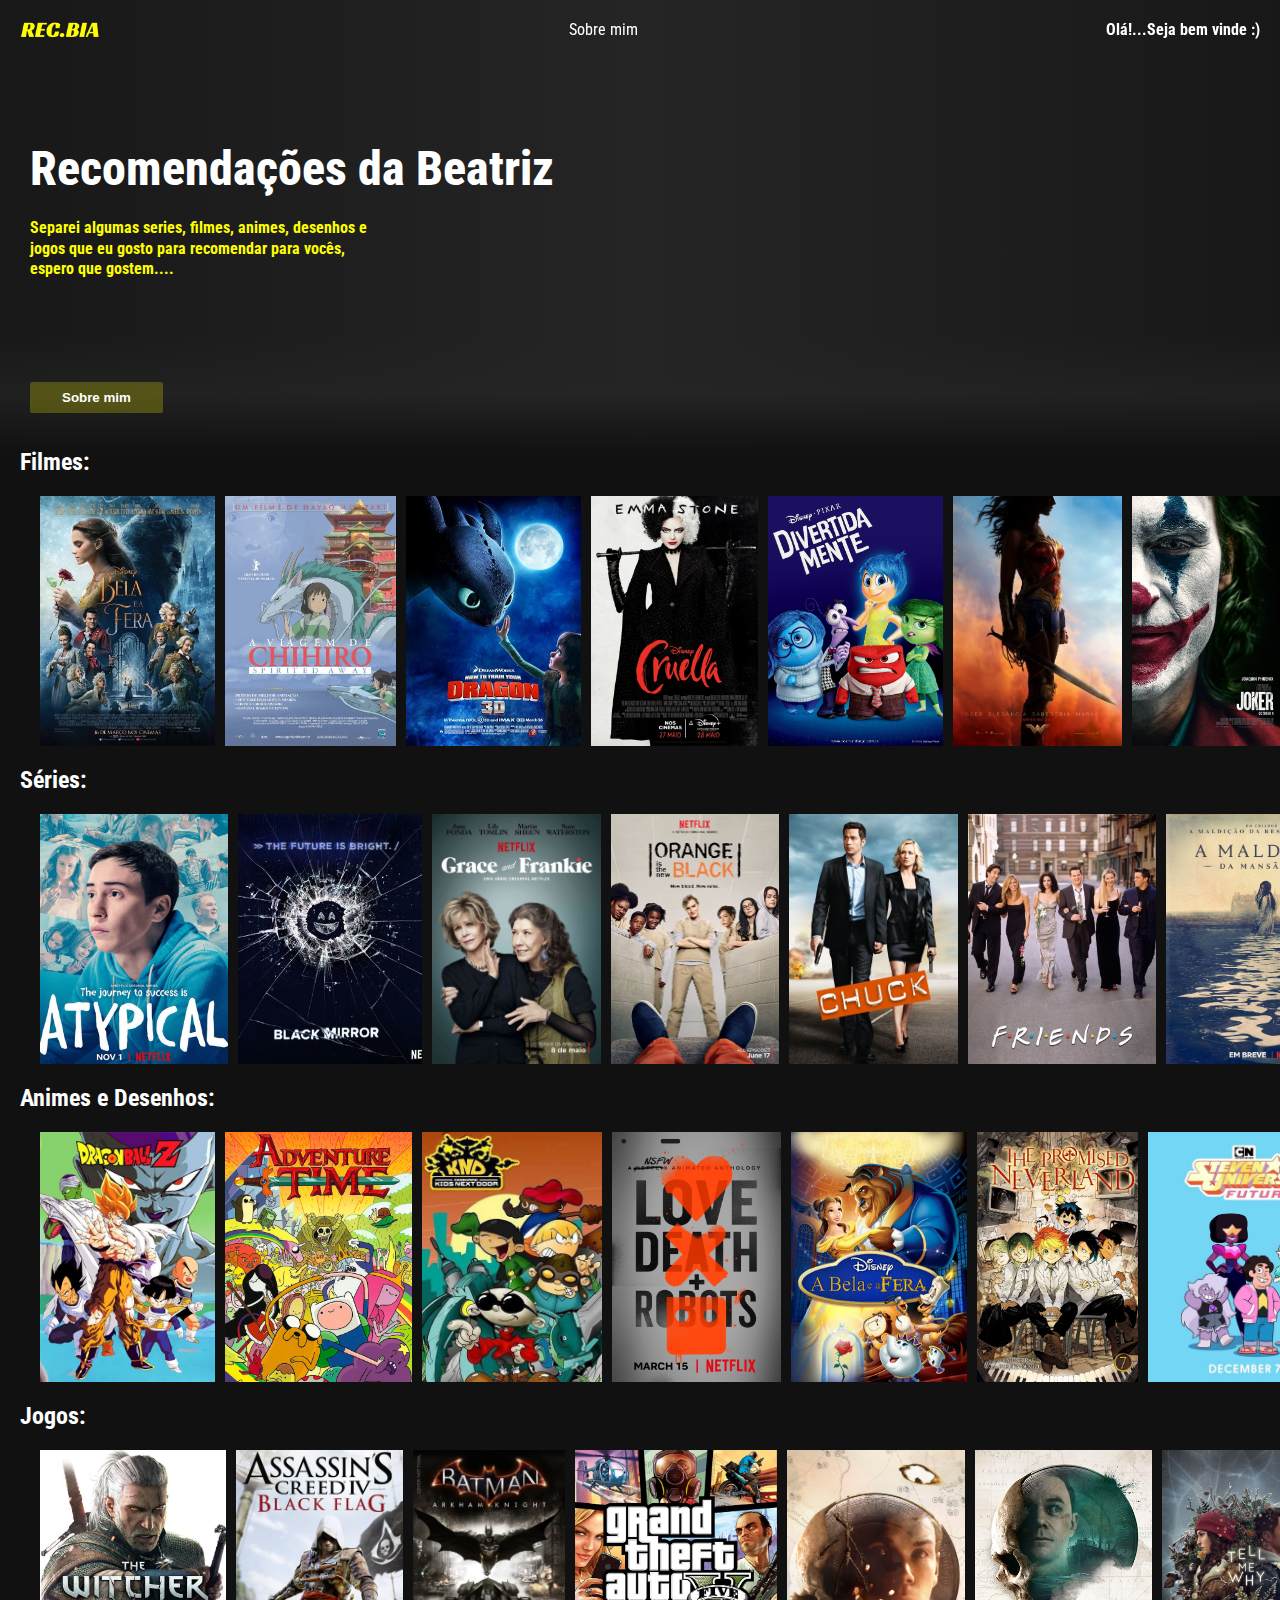
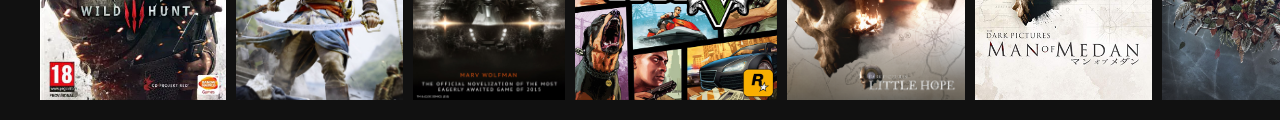
<file: moduloTres/segundaAtividade/index.html>
<!DOCTYPE html>
<html lang="en">

<head>
    <meta charset="UTF-8">
    <meta http-equiv="X-UA-Compatible" content="IE=edge">
    <meta name="viewport" content="width=device-width, initial-scale=1.0">
    <link rel="stylesheet" href="./assets/css/style.css" />
    <link rel="stylesheet" href="https://unpkg.com/swiper/swiper-bundle.min.css" />
    <title>Rec.Bia</title>
</head>

<body>
    <!--NavBar :)-->
    <div id="nav" class="nav">
        <img class="logo" src="./assets/img/REC.BIA.png" alt="Logo Rec. Bia">
        <a class="link" href="sobreMim.html">Sobre mim</a>
        <h4 class="bemvinde">Olá!...Seja bem vinde :)</h4>        
    </div>
    <!--Header(cabeçalho) :)-->
    <header class="banner">
        <div class="apresentacao">
            <h1>Recomendações da Beatriz</h1>
            <h2 class="descricao">Separei algumas series, filmes, animes, desenhos e jogos que eu gosto para recomendar
                para vocês, espero que gostem....</h2>
            <a href="sobreMim.html" target="_parent"><button class="sobremim">Sobre mim</button></a>
        </div>
        <div class="fadeBottom"></div>
    </header>
    <!--Div (recomendações) :)-->
    <div class="recomendacoes">
        <div class="filmes">
            <h2>Filmes:</h2>
            <!--div (poster dos filmes) :)-->
            <div class="posterFilmes">
                <img class="imagemPosterFilmes" src="./assets/img/belaFera.jpg" alt="Poster do filme Bela e a Fera">
                <img class="imagemPosterFilmes" src="./assets/img/chihiro.jpg"
                    alt="Poster do filme A viagem de Chihiro">
                <img class="imagemPosterFilmes" src="./assets/img/comoTreinarDragao.jpg"
                    alt="Poster do filme Como treinar seu dragão">
                <img class="imagemPosterFilmes" src="./assets/img/cruela.webp" alt="Poster do filme Cruela">
                <img class="imagemPosterFilmes" src="./assets/img/divertidamente.jpg"
                    alt="Poster do filme Divertidamente">
                <img class="imagemPosterFilmes" src="./assets/img/images.jfif" alt="Poster do filme Mulher maravilha">
                <img class="imagemPosterFilmes" src="./assets/img/joker.jpg" alt="Poster do filme Coringa">
                <img class="imagemPosterFilmes" src="./assets/img/Minha_Mãe_é_uma_Peça.jpg"
                    alt="Poster do filme Minha mãe é uma peça">
                <img class="imagemPosterFilmes" src="./assets/img/Moana_movie_poster_p_2016.jpg"
                    alt="Poster do filme Moana">
                <img class="imagemPosterFilmes" src="./assets/img/mulher-maravilha-4-696x870-1.jpg"
                    alt="Poster do filme Mulher maravilha 1984">
                <img class="imagemPosterFilmes" src="./assets/img/PETS-2-poster.jpg" alt="Poster do filme Pets">
                <img class="imagemPosterFilmes" src="./assets/img/shrek.jpg" alt="Poster do filme Shrek">
            </div>
            
        </div>
        <div class="series">
            <h2>Séries: </h2>
            <!--div (poster das séries) :)-->
            <div class="posterSeries">
                <img class="imagemPosterSeries" src="./assets/img/atypical.jpg" alt="Poster da série Atypical">
                <img class="imagemPosterSeries" src="./assets/img/blackMirror.jpg" alt="Poster da série Black mirror">
                <img class="imagemPosterSeries" src="./assets/img/graceFrankie.jpg" alt="Poster da série Grace Frankie">
                <img class="imagemPosterSeries" src="./assets/img/Orange_Is_the_New_Black_Temporada_4_Poster.jpg"
                    alt="Poster da série Orange is the new black">
                <img class="imagemPosterSeries" src="./assets/img/chuck.jpg" alt="Poster da série Chuck">
                <img class="imagemPosterSeries" src="./assets/img/friends.jpg" alt="Poster da série Friends">
                <img class="imagemPosterSeries" src="./assets/img/mancaobly.jfif"
                    alt="Poster da série A maldição da mansão Bly">
                <img class="imagemPosterSeries" src="./assets/img/mancaohill.jpg"
                    alt="Poster da série A maldição da maansão Hill">
                <img class="imagemPosterSeries" src="./assets/img/orphanBlack.jpg" alt="Poster da série Orphan black">
                <img class="imagemPosterSeries" src="./assets/img/thebigbang.jpg"
                    alt="Poster da série the big bang theory">
                <img class="imagemPosterSeries" src="./assets/img/thewitcher.jpg" alt="Poster da série The witcher">
            </div>
        </div>
        <div class="animedesenho">
            <h2>Animes e Desenhos:</h2>
            <!--div (poster dos animes e jogos) :)-->
            <div class="posterdesenho">
                <img class="imagemPosterDesenho" src="./assets/img/DBZ.jpg" alt="Poster do anime Dragon Ball Z">
                <img class="imagemPosterDesenho" src="./assets/img/horaAventura.jpg"
                    alt="Poster do desenho Hora de aventura">
                <img class="imagemPosterDesenho" src="./assets/img/KND.jpg" alt="Poster do desenho a turma do bairro">
                <img class="imagemPosterDesenho" src="./assets/img/loveDR.jpg"
                    alt="Poster do desenho love death robots">
                <img class="imagemPosterDesenho" src="./assets/img/Poster_A_Bela_e_a_Fera.jpg"
                    alt="Poster do desenho bela e a fera">
                <img class="imagemPosterDesenho" src="./assets/img/promisedNeverland.jpg"
                    alt="Poster do anime promised neverland">
                <img class="imagemPosterDesenho" src="./assets/img/steven-universe-futur.jpeg"
                    alt="Poster do desenho Steven universo">
                <img class="imagemPosterDesenho" src="./assets/img/The_Midnight_Gospel.jpg"
                    alt="Poster do desenho The midnight gospel">
            </div>
        </div>
        <div class="jogos">
            <h2>Jogos:</h2>
            <!--div (poster dos jogos) :)-->
            <div class="posterjogos">
                <img class="imagemPosterJogos" src="./assets/img/thewitcher3.webp" alt="Poster do jogo the witcher 3">
                <img class="imagemPosterJogos" src="./assets/img/Assassins-Creed-IV-Black-Flag.jpeg"
                    alt="Poster do jogo Assassins creed black flag">
                <img class="imagemPosterJogos" src="./assets/img/batmanArkhamKnight.jpg"
                    alt="Poster do jogo batman arkham knight">
                <img class="imagemPosterJogos" src="./assets/img/gtaV.jpg" alt="Poster do jogo GTA 5">
                <img class="imagemPosterJogos" src="./assets/img/litleHope.png"
                    alt="Poster do jogo Dark pictures litle hope">
                <img class="imagemPosterJogos" src="./assets/img/Poster_Man_of_Medan.png"
                    alt="Poster do jogo Dark pictures man of medan">
                <img class="imagemPosterJogos" src="./assets/img/Tell_Me_Why_(capa).png"
                    alt="Poster do jogo tell me why">
                <img class="imagemPosterJogos" src="./assets/img/theLast.jpg" alt="Poster do jogo the last of us">
                <img class="imagemPosterJogos" src="./assets/img/theLast2.webp"
                    alt="Poster do jogo the last of us part 2">
                <img class="imagemPosterJogos" src="./assets/img/watchDogs2.jpg" alt="Poster do jogo watch dogs 2">
            </div>
        </div>
    </div>
    <script src="./assets/js/script.js"></script>
</body>

</html>
</file>
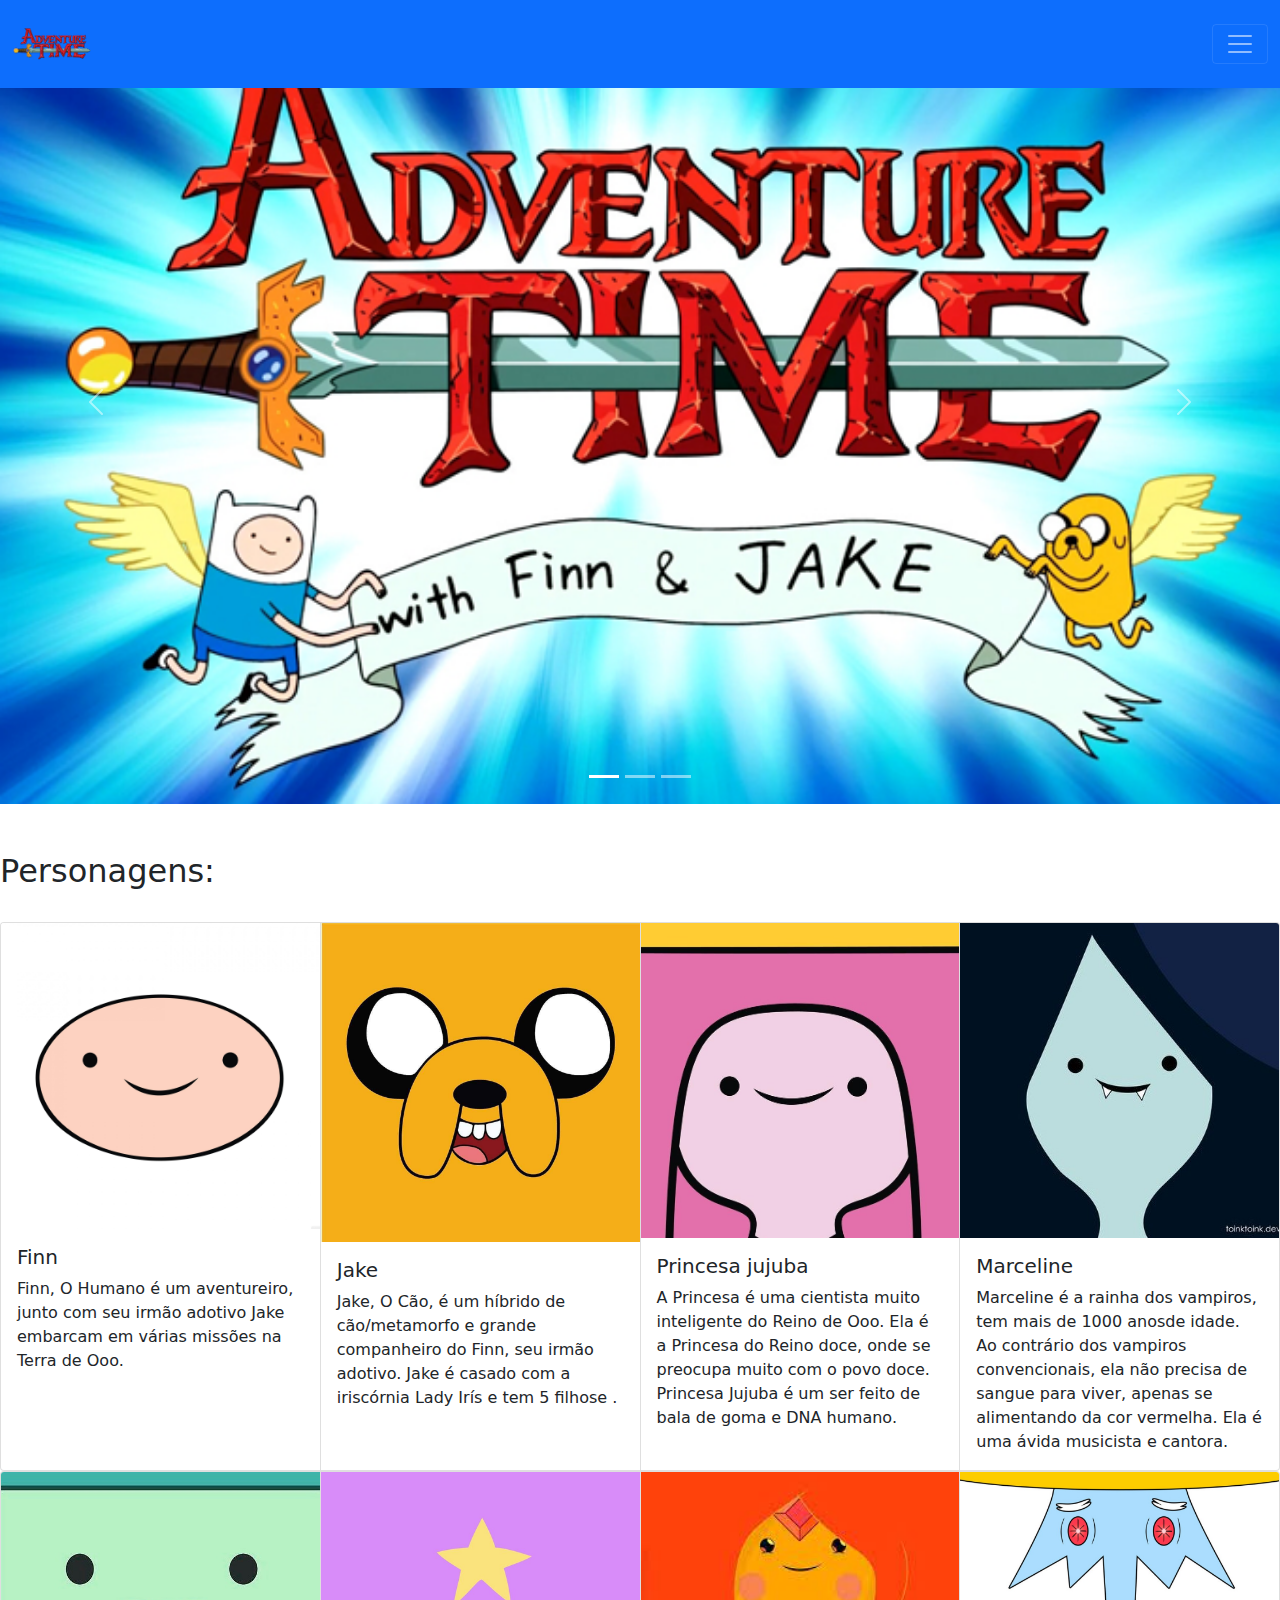
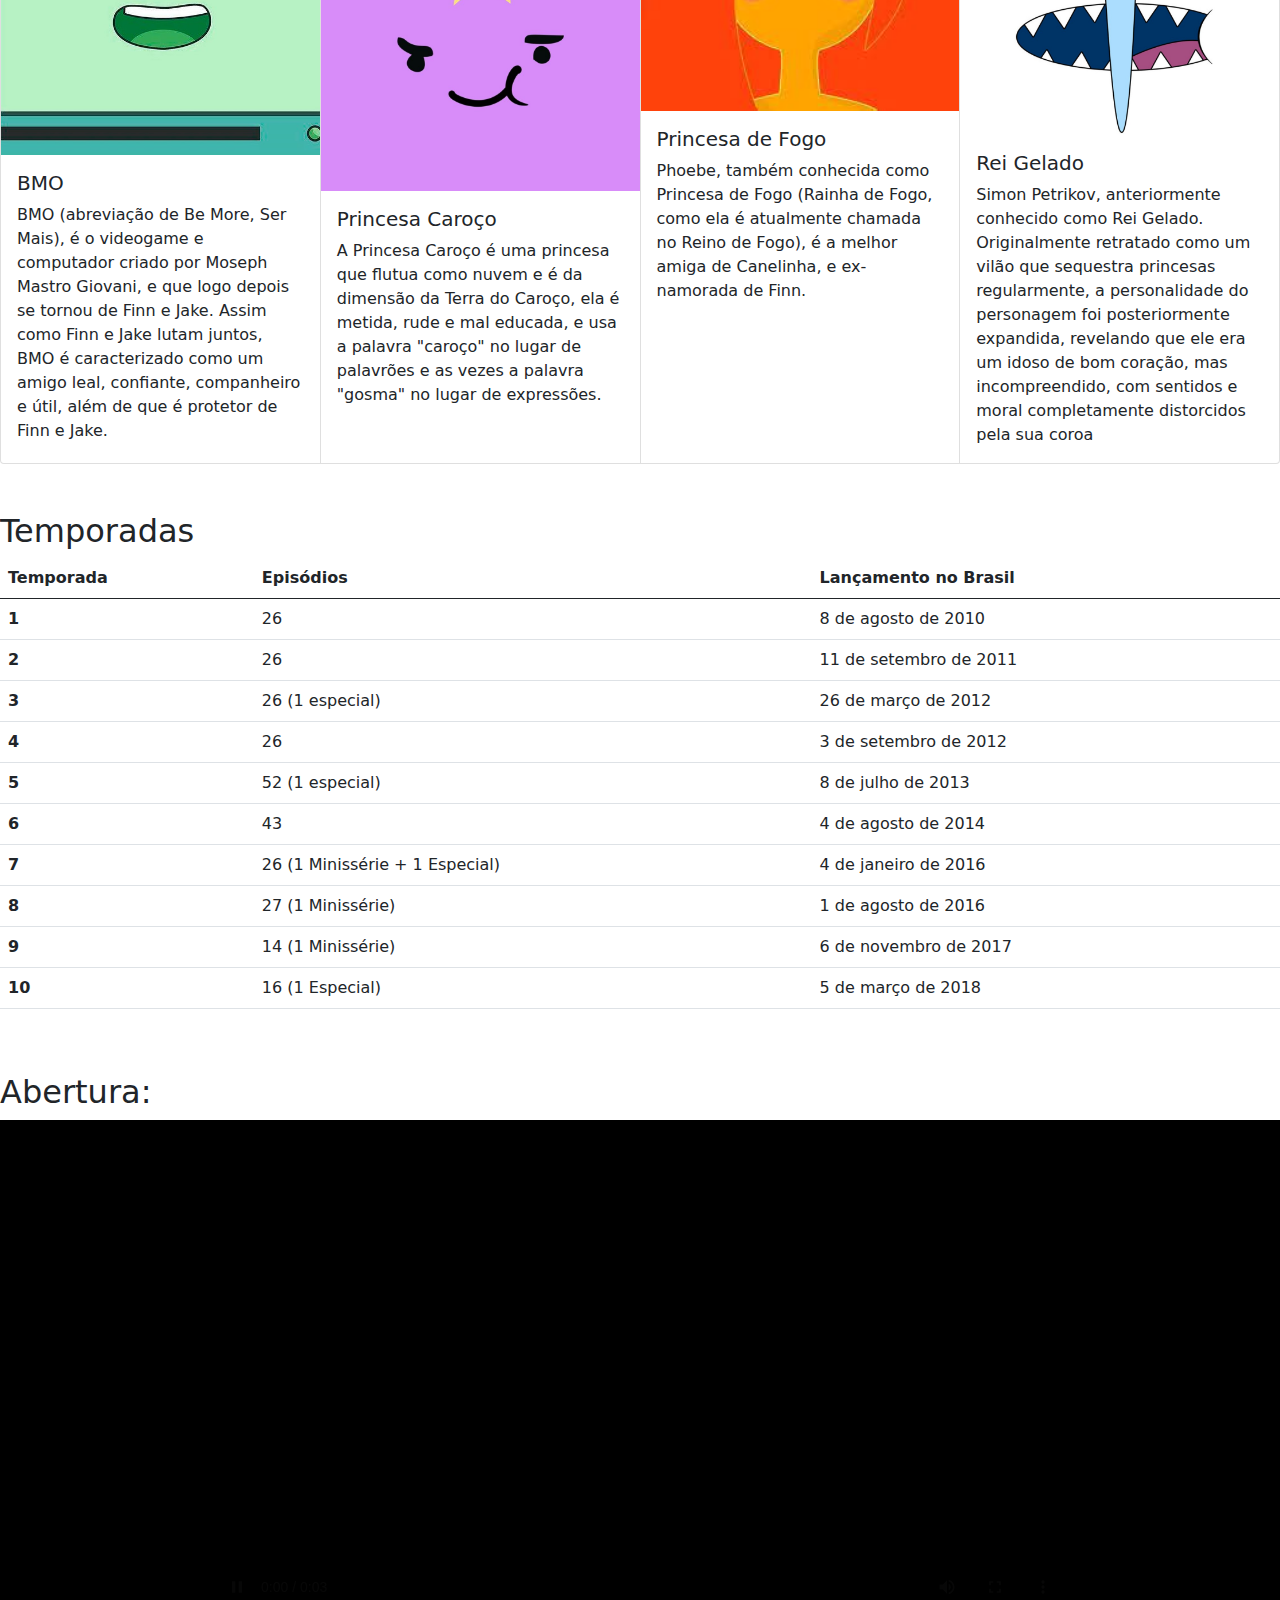
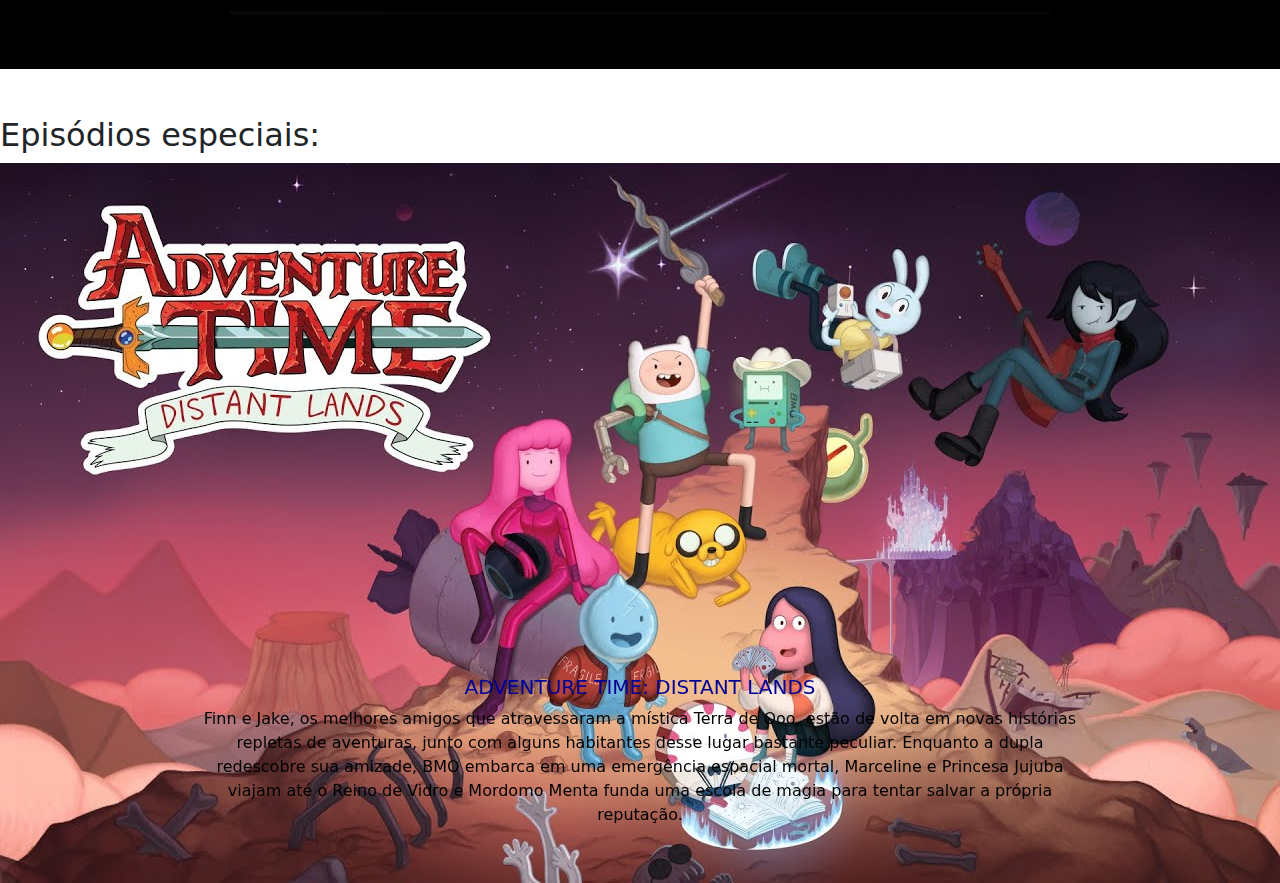
<file: moduloTres/terceiraAtividade/index.html>
<!DOCTYPE html>
<html lang="en">

<head>
    <meta charset="UTF-8">
    <meta http-equiv="X-UA-Compatible" content="IE=edge">
    <meta name="viewport" content="width=device-width, initial-scale=1.0">
    <title>Bootstrap</title>
    <link rel="stylesheet" href="./assets/css/bootstrap.min.css">
    <link rel="stylesheet" href="./assets/css/style.css" />
</head>

<body>
    <nav id="nav" class="navbar fixed-top navbar-dark bg-primary" style="background-color: rgb(58, 58, 211);">
        <div class="container-fluid">
            <a class="navbar-brand" href="#"><img class="logo" src="./assets/img/2.png" alt="hora de aventura"></a>
            <button class="navbar-toggler" type="button" data-bs-toggle="collapse"
                data-bs-target="#navbarSupportedContent" aria-controls="navbarSupportedContent" aria-expanded="false"
                aria-label="Toggle navigation">
                <span class="navbar-toggler-icon"></span>
            </button>
            <div class="collapse navbar-collapse" id="navbarSupportedContent">
                <ul class="navbar-nav me-auto mb-2 mb-lg-0">
                    <li class="nav-item">
                        <a class="nav-link active" aria-current="page" href="#">Home</a>
                    </li>
                    <li class="nav-item">
                        <a class="nav-link"
                            href="https://play.hbomax.com/page/urn:hbo:page:GXmAuwAxxXp4_wwEAACh0:type:series">Todas
                            temporadas</a>
                    </li>
                    <li class="nav-item dropdown">
                        <a class="nav-link dropdown-toggle" href="#" id="navbarDropdown" role="button"
                            data-bs-toggle="dropdown" aria-expanded="false">
                            Menu
                        </a>
                        <ul class="dropdown-menu" aria-labelledby="navbarDropdown">
                            <li><a class="dropdown-item" href="#scrollspyHeading1">Home</a></li>
                            <li><a class="dropdown-item" href="#scrollspyHeading2">Personagens</a></li>
                            <li><a class="dropdown-item" href="#scrollspyHeading3">Temporadas</a></li>
                            <li><a class="dropdown-item" href="#scrollspyHeading4">Abertura</a></li>
                            <li><a class="dropdown-item" href="#scrollspyHeading5">Episódios especiais </a></li>
                        </ul>
                    </li>
                </ul>
            </div>
        </div>
    </nav>
    <header>
        <div id="carouselExampleIndicators" class="carousel slide" data-bs-ride="carousel">
            <div id="#scrollspyHeading1" class="carousel-indicators">
                <button type="button" data-bs-target="#carouselExampleIndicators" data-bs-slide-to="0" class="active"
                    aria-current="true" aria-label="Slide 1"></button>
                <button type="button" data-bs-target="#carouselExampleIndicators" data-bs-slide-to="1"
                    aria-label="Slide 2"></button>
                <button type="button" data-bs-target="#carouselExampleIndicators" data-bs-slide-to="2"
                    aria-label="Slide 3"></button>
            </div>
            <div class="carousel-inner">
                <div class="carousel-item active">
                    <img src="./assets/img/capa2.png" class="d-block w-100" alt="...">
                </div>
                <div class="carousel-item">
                    <img src="./assets/img/capa1.png" class="d-block w-100" alt="...">
                </div>
                <div class="carousel-item">
                    <img src="./assets/img/capa3.jpg" class="d-block w-100" alt="...">
                </div>
            </div>
            <button class="carousel-control-prev" type="button" data-bs-target="#carouselExampleIndicators"
                data-bs-slide="prev">
                <span class="carousel-control-prev-icon" aria-hidden="true"></span>
                <span class="visually-hidden">Previous</span>
            </button>
            <button class="carousel-control-next" type="button" data-bs-target="#carouselExampleIndicators"
                data-bs-slide="next">
                <span class="carousel-control-next-icon" aria-hidden="true"></span>
                <span class="visually-hidden">Next</span>
            </button>
        </div>
    </header>
    <div data-bs-spy="scroll" data-bs-target="#navbar-example2" data-bs-offset="0" class="scrollspy-example"
        tabindex="0">
        <br><br>
        <h2 id="scrollspyHeading2">Personagens:</h2><br>
        <div class="card-group">
            <div class="card" style="width: 18rem;">
                <img src="./assets/img/fin.jpg" class="card-img-top" alt="...">
                <div class="card-body">
                    <h5 class="card-title">Finn</h5>
                    <p class="card-text">Finn, O Humano é um aventureiro, junto com seu irmão adotivo Jake embarcam em
                        várias missões na Terra de Ooo.</p>
                </div>
            </div>
            <div class="card" style="width: 18rem;">
                <img src="./assets/img/jake.jpg" class="card-img-top" alt="...">
                <div class="card-body">
                    <h5 class="card-title">Jake</h5>
                    <p class="card-text">Jake, O Cão, é um híbrido de cão/metamorfo e grande companheiro do Finn, seu
                        irmão adotivo. Jake é casado com a iriscórnia Lady Irís e tem 5 filhose .</p>
                </div>
            </div>
            <div class="card" style="width: 18rem;">
                <img src="./assets/img/juju.jpg" class="card-img-top" alt="...">
                <div class="card-body">
                    <h5 class="card-title">Princesa jujuba</h5>
                    <p class="card-text">A Princesa é uma cientista muito inteligente do Reino de Ooo. Ela é a Princesa
                        do Reino doce, onde se preocupa muito com o povo doce. Princesa Jujuba é um ser feito de bala de
                        goma e DNA humano.</p>
                </div>
            </div>
            <div class="card" style="width: 18rem;">
                <img src="./assets/img/marceline.jpg" class="card-img-top" alt="...">
                <div class="card-body">
                    <h5 class="card-title">Marceline</h5>
                    <p class="card-text">Marceline é a rainha dos vampiros, tem mais de 1000 anosde idade. Ao contrário
                        dos vampiros convencionais, ela não precisa de sangue para viver, apenas se alimentando da cor
                        vermelha. Ela é uma ávida musicista e cantora.</p>
                </div>
            </div>

        </div>
        <div class="card-group">
            <div class="card" style="width: 18rem;">
                <img src="./assets/img/bmo.jpg" class="card-img-top" alt="...">
                <div class="card-body">
                    <h5 class="card-title">BMO</h5>
                    <p class="card-text">BMO (abreviação de Be More, Ser Mais), é o videogame e computador criado por
                        Moseph Mastro Giovani, e que logo depois se tornou de Finn e Jake. Assim como Finn e Jake lutam
                        juntos, BMO é caracterizado como um amigo leal, confiante, companheiro e útil, além de que é
                        protetor de Finn e Jake.</p>
                </div>
            </div>
            <div class="card" style="width: 18rem;">
                <img src="./assets/img/caroco.jpg" class="card-img-top" alt="...">
                <div class="card-body">
                    <h5 class="card-title">Princesa Caroço</h5>
                    <p class="card-text">A Princesa Caroço é uma princesa que flutua como nuvem e é da dimensão da Terra
                        do Caroço, ela é metida, rude e mal educada, e usa a palavra "caroço" no lugar de palavrões e as
                        vezes a palavra "gosma" no lugar de expressões.</p>
                </div>
            </div>
            <div class="card" style="width: 18rem;">
                <img src="./assets/img/fogo.jfif" class="card-img-top" alt="...">
                <div class="card-body">
                    <h5 class="card-title">Princesa de Fogo</h5>
                    <p class="card-text">Phoebe, também conhecida como Princesa de Fogo (Rainha de Fogo, como ela é
                        atualmente chamada no Reino de Fogo), é a melhor amiga de Canelinha, e ex-namorada de Finn.</p>
                </div>
            </div>
            <div class="card" style="width: 18rem;">
                <img src="./assets/img/delado.jpg" class="card-img-top" alt="...">
                <div class="card-body">
                    <h5 class="card-title">Rei Gelado</h5>
                    <p class="card-text">Simon Petrikov, anteriormente conhecido como Rei Gelado. Originalmente
                        retratado como um vilão que sequestra princesas regularmente, a personalidade do personagem foi
                        posteriormente expandida, revelando que ele era um idoso de bom coração, mas incompreendido, com
                        sentidos e moral completamente distorcidos pela sua coroa</p>
                </div>
            </div>
        </div>
        <br><br>
        <div>
            <h2 id="scrollspyHeading3">Temporadas</h2>
            <table class="table">
                <thead>
                    <tr>
                        <th scope="col">Temporada</th>
                        <th scope="col">Episódios</th>
                        <th scope="col">Lançamento no Brasil</th>
                    </tr>
                </thead>
                <tbody>
                    <tr>
                        <th scope="row">1</th>
                        <td>26</td>
                        <td>8 de agosto de 2010</td>
                    </tr>
                    <tr>
                        <th scope="row">2</th>
                        <td>26</td>
                        <td>11 de setembro de 2011</td>
                    </tr>
                    <tr>
                        <th scope="row">3</th>
                        <td>26 (1 especial)</td>
                        <td>26 de março de 2012</td>
                    </tr>
                    <tr>
                        <th scope="row">4</th>
                        <td>26</td>
                        <td>3 de setembro de 2012</td>
                    </tr>
                    <tr>
                        <th scope="row">5</th>
                        <td>52 (1 especial)</td>
                        <td>8 de julho de 2013</td>
                    </tr>
                    <tr>
                        <th scope="row">6</th>
                        <td>43</td>
                        <td>4 de agosto de 2014</td>
                    </tr>
                    <tr>
                        <th scope="row">7</th>
                        <td>26 (1 Minissérie + 1 Especial)</td>
                        <td>4 de janeiro de 2016</td>
                    </tr>
                    <tr>
                        <th scope="row">8</th>
                        <td>27 (1 Minissérie)</td>
                        <td>1 de agosto de 2016</td>
                    </tr>
                    <tr>
                        <th scope="row">9</th>
                        <td>14 (1 Minissérie)</td>
                        <td>6 de novembro de 2017</td>
                    </tr>
                    <tr>
                        <th scope="row">10</th>
                        <td>16 (1 Especial)</td>
                        <td>5 de março de 2018</td>
                    </tr>
                </tbody>
            </table>
        </div>
        <br><br>
        <h2 id="scrollspyHeading4">Abertura:</h2>
        <div class="ratio ratio-21x9">
            <iframe src="./assets/img/hora-de-aventura.mp4" title="YouTube video" allowfullscreen></iframe>
        </div>
        <br><br>
        <h2 id="scrollspyHeading5">Episódios especiais:</h2>
        <div id="carouselExampleSlidesOnly" class="carousel slide" data-bs-ride="carousel">
            <div class="carousel-inner">
              <div class="carousel-item active">
                <img src="./assets/img/adventure.jpg" class="d-block w-100" alt="...">
                <div class="carousel-caption d-none d-md-block">
                    <h5 style="color: rgb(0, 0, 150);">ADVENTURE TIME: DISTANT LANDS</h5>
                    <p style="color: black;">Finn e Jake, os melhores amigos que atravessaram a mística Terra de Ooo, estão de volta em novas histórias repletas de aventuras, junto com alguns habitantes desse lugar bastante peculiar. Enquanto a dupla redescobre sua amizade, BMO embarca em uma emergência espacial mortal, Marceline e Princesa Jujuba viajam até o Reino de Vidro e Mordomo Menta funda uma escola de magia para tentar salvar a própria reputação.</p>
                  </div>
              </div>
            </div>
        </div>
    </div>
    <script src="./assets/js/bootstrap.bundle.min.js"></script>
</body>

</html>
</file>
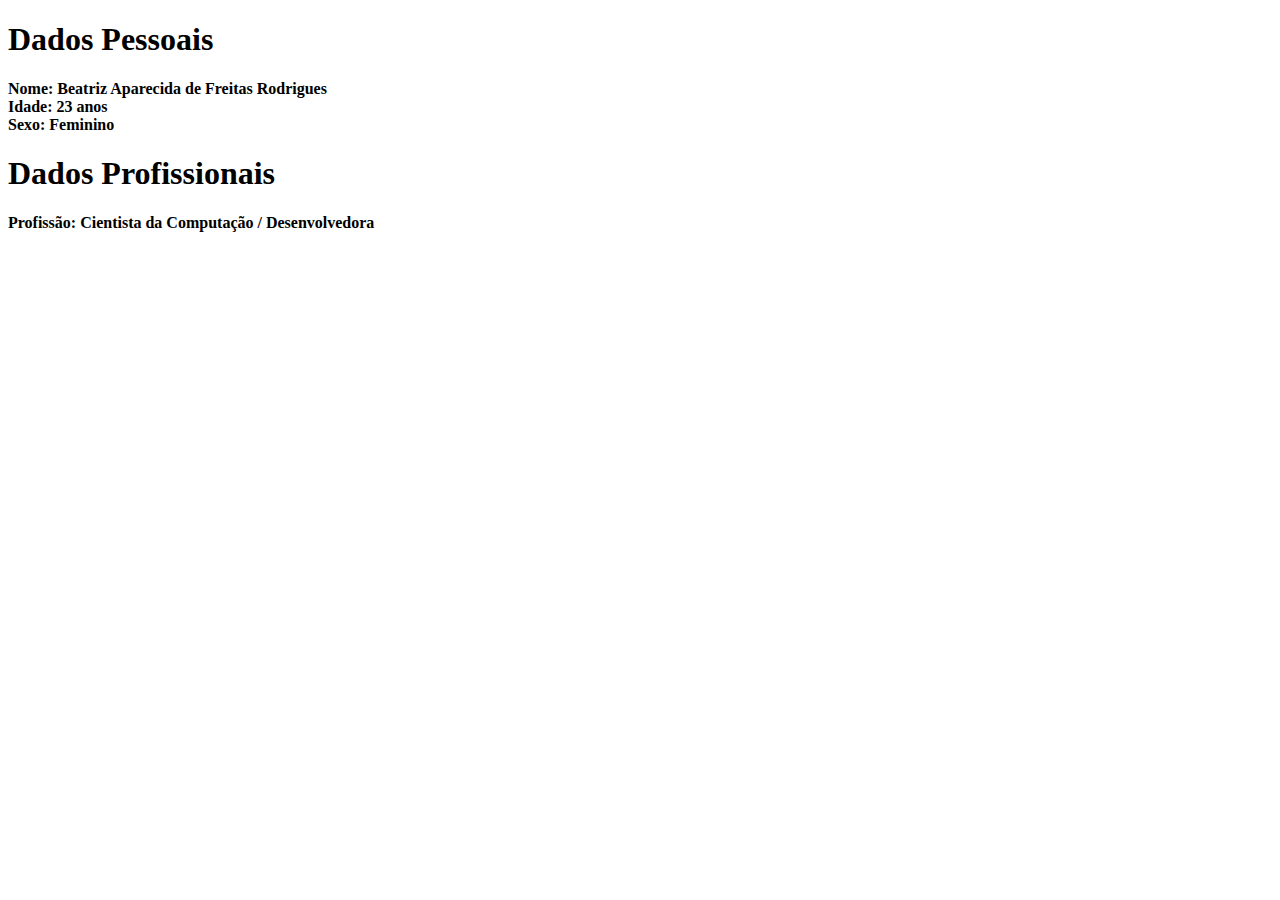
<file: moduloTres/primeiraAtividade/primeiraTela.html>
<!DOCTYPE html>
<html lang="en">
<head>
    <meta charset="UTF-8">
    <meta http-equiv="X-UA-Compatible" content="IE=edge">
    <meta name="viewport" content="width=device-width, initial-scale=1.0">
    <title>Beatriz</title>
</head>
<body>
    <div class="section" id="dados-pessoais" >
        <h1><b> Dados Pessoais</h1>
        Nome: Beatriz Aparecida de Freitas Rodrigues </br>
        Idade: 23 anos</br>
        Sexo: Feminino</br>
      </div>
      <div class="section" id="dados-profissionais" >
        <h1><b> Dados Profissionais</h1>
        Profissão: Cientista da Computação / Desenvolvedora</br>
      </div>
</body>
</html>
</file>
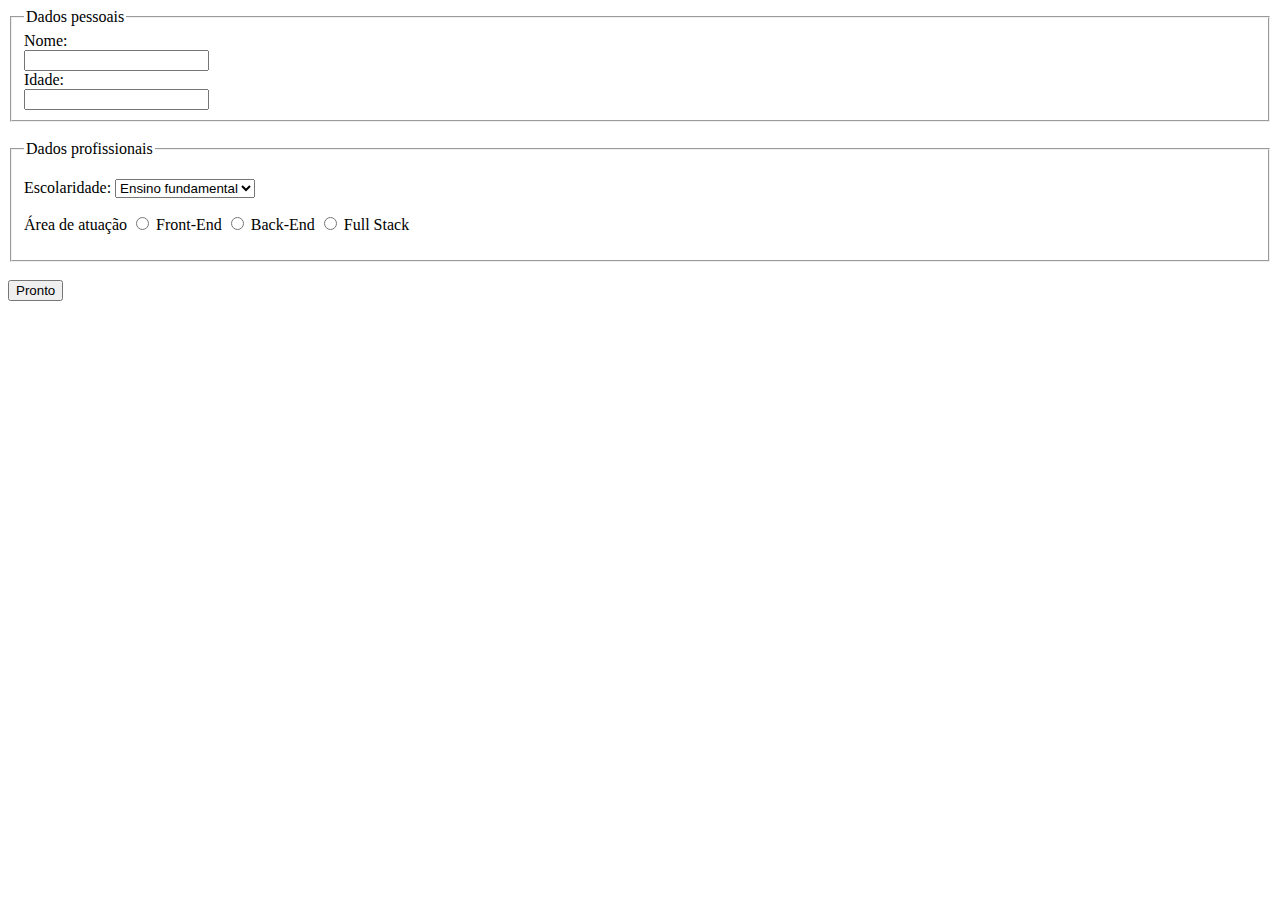
<file: moduloTres/primeiraAtividade/segundaTela.html>
<!DOCTYPE html>
<html lang="en">
<head>
    <meta charset="UTF-8">
    <meta http-equiv="X-UA-Compatible" content="IE=edge">
    <meta name="viewport" content="width=device-width, initial-scale=1.0">
    <title>BeatrizForm</title>
</head>
<body>
    <form>
        <fieldset>
           <legend>Dados pessoais</legend>
           Nome:<br>
           <input type="text"><br>
           Idade:<br>
           <input type="text"><br>
        </fieldset><br>
        <fieldset>
           <legend>Dados profissionais</legend>
            <p>Escolaridade: 
            <select name="escolaridade">
            <option value="Ensino fundamental">Ensino fundamental</option>
            <option value="Ensino Médio">Ensino médio</option>
            <option value="Ensino superior">Ensino superior</option>
            </select></p>
           <p>Área de atuação 
            <input type="radio" id="front"   name="area de atuação" value="front">
            <label for="front">Front-End</label>
            <input type="radio" id="back" name="area de atuação" value="back">
            <label for="back">Back-End</label>
            <input type="radio" id="fullstack" name="area de atuação" value="fullstack">
            <label for="fullstack">Full Stack</label>
           </p> 
        </fieldset><br>
        <input type="submit" value="Pronto">
      </form>
</body>
</html>
</file>
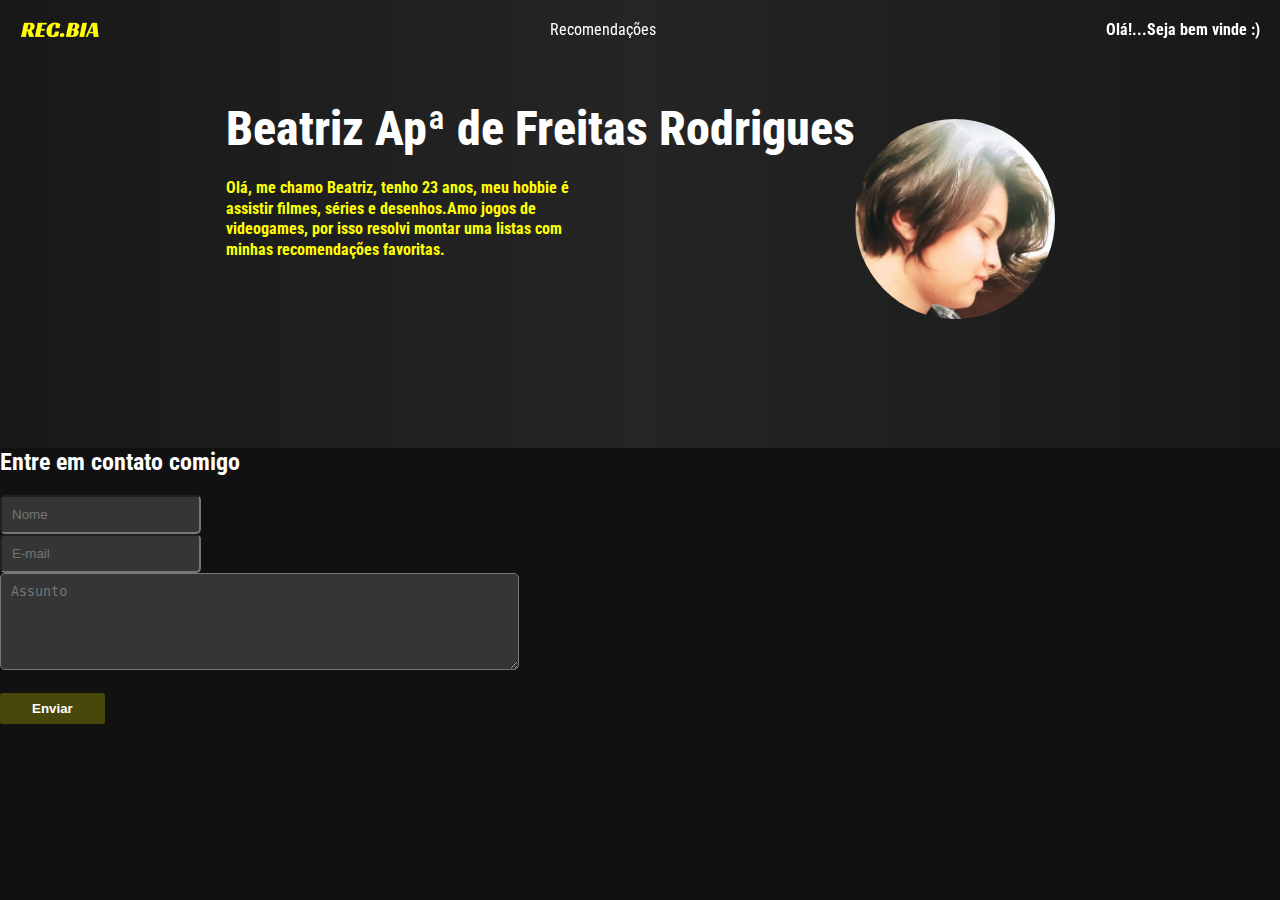
<file: moduloTres/segundaAtividade/sobreMim.html>
<!DOCTYPE html>
<html lang="en">

<head>
    <meta charset="UTF-8">
    <meta http-equiv="X-UA-Compatible" content="IE=edge">
    <meta name="viewport" content="width=device-width, initial-scale=1.0">
    <link rel="stylesheet" href="./assets/css/style.css" />
    <title>Beatriz</title>
</head>

<body>
    <!--NavBar :)-->
    <div id="nav" class="nav">
        <img class="logo" src="./assets/img/REC.BIA.png" alt="Logo Rec. Bia">
        <a class="link" href="index.html">Recomendações</a>
        <h4 class="bemvinde">Olá!...Seja bem vinde :)</h4>
    </div>
    <!--Header(cabeçalho) :)-->
    <header class="banner">
        <div class="container">
            <div>
                <h1>Beatriz Apª de Freitas Rodrigues</h1>
                <h2 class="descricao">Olá, me chamo Beatriz, tenho 23 anos, meu hobbie é assistir filmes, séries e desenhos.Amo jogos de videogames, por isso resolvi montar uma listas com minhas recomendações favoritas.</h2>               
            </div>
            <div>
                <img class="imgBia" src="./assets/img/bia.jpg">
            </div>
        </div>
    </header>
    <div class="formulario">
        <h2 class="h2Branco">Entre em contato comigo</h2>
        <br>
        <form>
            <input class="input" type="text" id="nome" placeholder="Nome" onkeyup="validaNome()"/>
            <div id="txtNome"></div>
            <input class="input" type="text" id="email" placeholder="E-mail" onkeyup="validaEmail()"/>
            <div id="txtEmail"></div>
            <textarea class="input" name="assunto" id="assunto" cols="60" rows="5" placeholder="Assunto" onkeyup="validaAssunto()"></textarea>
            <div id="txtAssunto"></div>
            <br>
            <button class="sobremim" onclick="enviar()">Enviar</button>
        </form>
    </div>
    <script src="./assets/js/script.js"></script>
</body>

</html>
</file>
<file: moduloTres/segundaAtividade/assets/css/style.css>
@import url('https://fonts.googleapis.com/css2?family=Roboto+Condensed&display=swap');

* {
    margin: 0;
    box-sizing: border-box;
}

body{
    font-family: 'Roboto Condensed', ans-serif;
    background-color: #111;
}

/*Style navbar*/

.logo{
    width: 80px;
    object-fit: contain;
}

.bemvinde{
    color: white;
    object-fit: contain;
}

.nav{
    position: fixed;
    top: 0;
    width: 100%;
    display: flex;
    justify-content: space-between;
    padding: 20px;
    z-index: 1;
    transition-timing-function: ease-in;
    transition: all 0.5s;
    /*background-color: #111;
    background: rgba(0, 0, 0, 0.5);*/
}

.navBlack {
    background-color: #111;
    background: rgba(0, 0, 0, 0.5);
}

.link{
    text-decoration: none;
    color: white;
}
.link:hover{
    color: #FFFF00;
}

/*Style Header(cabeçalho)*/

h1{
    color: white;
    font-size: 3rem;
    font-weight: 800;
    padding-bottom: 0.3rem;
}

.descricao{
    width: 45rem;
    line-height: 1.3;
    padding-top: 1rem;
    font-size: 1rem;
    max-width: 360px;
    height: 180px;
}

.banner{
    background-image: linear-gradient(to right, rgb(24, 24, 24), rgb(37, 37, 37), rgb(24, 24, 24));
    background-size: cover;
    background-position: center center;
    color: #FFFF00;
    object-fit: contain;
    height: 448px;
}

.fadeBottom{
    margin-top: 145px;
    height: 7.4rem;
    background-image: linear-gradient(180deg, transparent, rgba(37, 37, 37, 0.61), #111);
}

.apresentacao{
    margin-left: 30px;
    padding-top: 140px;
    height: 190px;
}

.sobremim{
    cursor: pointer;
    color: white;
    outline: none;
    border: none;
    font-weight: 700;
    border-radius: 0.2vw;
    padding-left: 2rem;
    padding-right: 2rem;
    margin-right: 1rem;
    padding-top: 0.5rem;
    padding-bottom: 0.5rem;
    background-color: rgba(255, 255, 0, 0.23);
}

.sobremim:hover{
    color: #000;
    background-color: #FFFF00;
    transition: all 0.2s;
}

/*Style recomendações*/

.posterFilmes, .posterSeries, .posterdesenho, .posterjogos{
    display: flex;
    overflow-y: hidden;
    overflow-x: scroll;
    padding: 20px;
}

.imagemPosterFilmes, .imagemPosterSeries, .imagemPosterDesenho, .imagemPosterJogos{
    width: 100%;
    object-fit: contain;
    max-height: 250px;
    margin-right: 10px;
    transition: transform 450ms;
}

/*Aumenta a imagem ao passar o cursor do mouse*/
.imagemPosterFilmes:hover, .imagemPosterSeries:hover, .imagemPosterDesenho:hover, .imagemPosterJogos:hover{
    transform: scale(1.10);
}

.posterLarge:hover{
    transform: scale(1.12);
}

/*Sem barra de rolagem*/
.posterFilmes::-webkit-scrollbar, .posterSeries::-webkit-scrollbar, .posterdesenho::-webkit-scrollbar, .posterjogos::-webkit-scrollbar{
    display: none;
}

.recomendacoes{
    color: white;
    margin-left: 20px;
}

/*Pagina sobre mim*/

.container{
    display: flex;
    flex-flow: row;
    justify-content: center;
    align-items: center;
    padding-top: 100px;
}

.imgBia{
    border-radius: 50%;
    width: 200px;
    height: 200px;
}

.input{
    border-radius: 5px;
    background-color: rgba(70, 70, 70, 0.692);
    padding: 10px;
    
}

.h2Branco{
    color: white;
}
</file>
<file: moduloTres/terceiraAtividade/assets/css/style.css>
* {
    margin: 0;
    box-sizing: border-box;
}

.logo{
    width: 80px;
    object-fit: contain;
}
</file>
